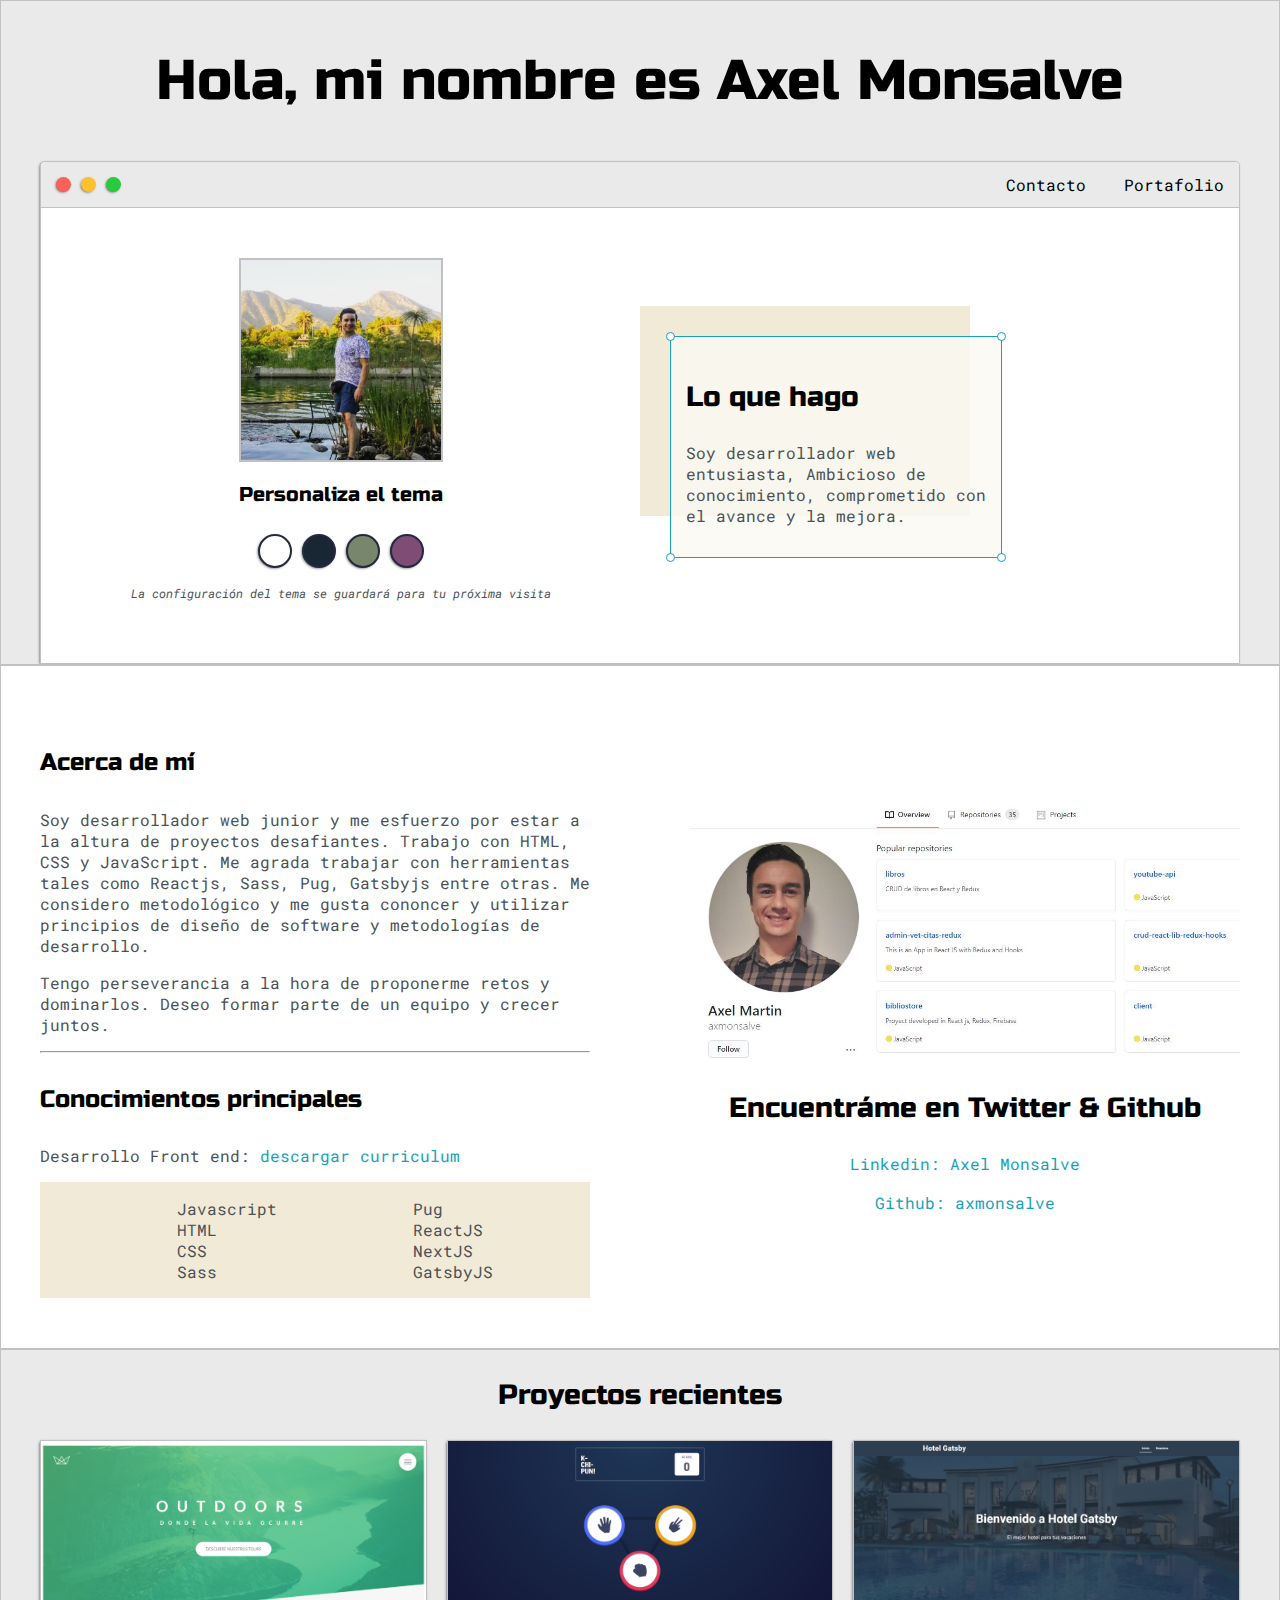
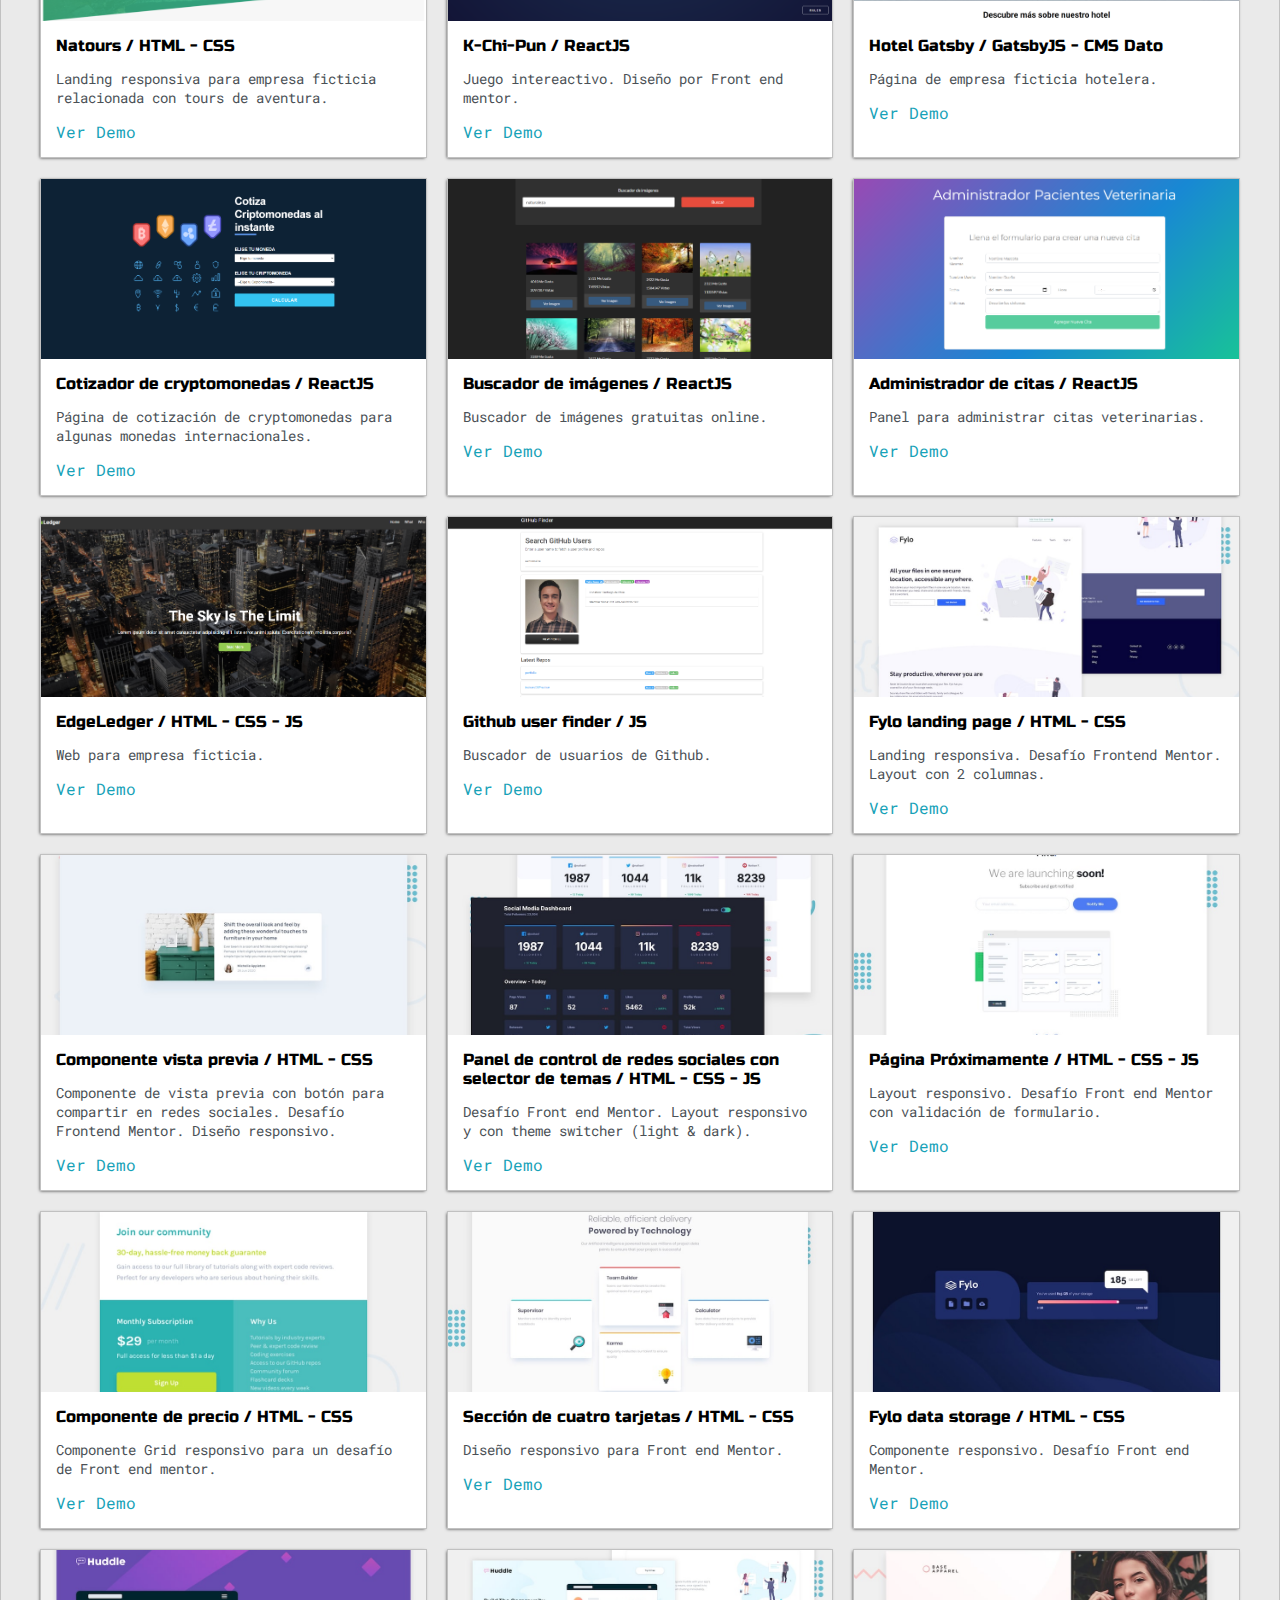
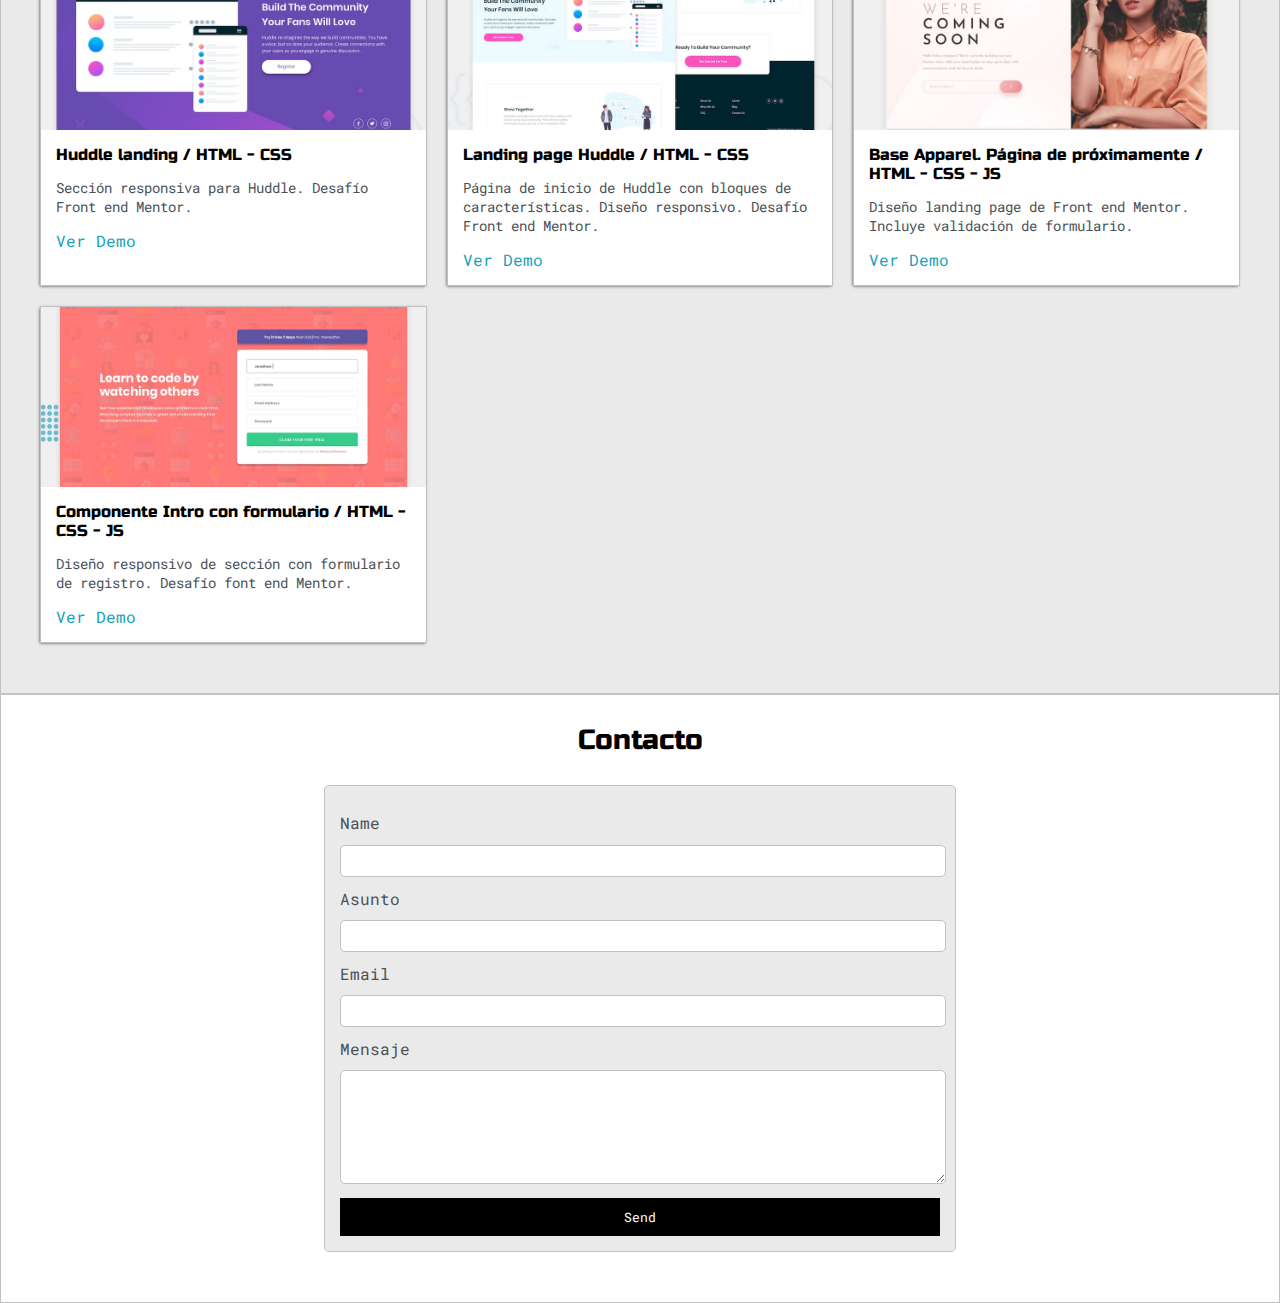
<file: index.html>
<!DOCTYPE html>
<html lang="en">
  <head>
    <meta charset="UTF-8" />
    <meta name="viewport" content="width=device-width, initial-scale=1.0" />
    <link
      href="https://fonts.googleapis.com/css2?family=Roboto+Mono:wght@500&family=Russo+One&display=swap"
      rel="stylesheet"
    />

    <link rel="stylesheet" href="default.css" />
    <link id="theme-style" rel="stylesheet" href="" />
    <title>Axel Monsalve || Web Developer</title>
  </head>
  <body>
    <section class="s1">
      <div class="main-container">
        <div class="greeting-wrapper">
          <h1>Hola, mi nombre es Axel Monsalve</h1>
        </div>
        <!-- <p>Aquí una frase</p>
        <a href="#">Link</a> -->
        <div class="intro-wrapper">
          <div class="nav-wrapper">
            <div class="dots-wrapper">
              <div id="dot-1" class="browser-dot"></div>
              <div id="dot-2" class="browser-dot"></div>
              <div id="dot-3" class="browser-dot"></div>
            </div>
            <ul id="navigation">
              <li><a href="#contact-form">Contacto</a></li>
              <li><a href="#portfolio">Portafolio</a></li>
              <!-- <li><a href="#">Contact</a></li> -->
            </ul>
          </div>
          <div class="left-column">
            <img id="profile_pic" src="./images/me4.jpg" alt="Axel" />
            <h5 style="text-align: center; line-height: 0;">
              Personaliza el tema
            </h5>
            <div class="theme-options-wrapper">
              <div data-mode="light" class="theme-dot" id="light-mode"></div>
              <div data-mode="blue" class="theme-dot" id="blue-mode"></div>
              <div data-mode="green" class="theme-dot" id="green-mode"></div>
              <div data-mode="purple" class="theme-dot" id="purple-mode"></div>
            </div>
            <p id="settings-note">
              La configuración del tema se guardará para tu próxima visita
            </p>
          </div>
          <div class="right-column">
            <div id="preview-shadow">
              <div id="preview">
                <div id="corner-tl" class="corner"></div>
                <div id="corner-tr" class="corner"></div>
                <h3>Lo que hago</h3>
                <p>
                  Soy desarrollador web entusiasta, Ambicioso de conocimiento,
                  comprometido con el avance y la mejora.
                </p>
                <div id="corner-br" class="corner"></div>
                <div id="corner-bl" class="corner"></div>
              </div>
            </div>
          </div>
        </div>
      </div>
    </section>

    <section class="s2">
      <div class="main-container">
        <div class="about-wrapper">
          <div class="about-me">
            <h4>Acerca de mí</h4>
            <p>
              <!-- Soy desarrollador web junior y mis objetivos son claros;
              disciplina y colaboración. Además de estar actualizado con las
              tecnologías Front end para desplegar lo mejor de mí en éste rubro. -->

              Soy desarrollador web junior y me esfuerzo por estar a la altura
              de proyectos desafiantes. Trabajo con HTML, CSS y JavaScript. Me
              agrada trabajar con herramientas tales como Reactjs, Sass, Pug,
              Gatsbyjs entre otras. Me considero metodológico y me gusta
              cononcer y utilizar principios de diseño de software y
              metodologías de desarrollo.
            </p>

            <p>
              Tengo perseverancia a la hora de proponerme retos y dominarlos.
              Deseo formar parte de un equipo y crecer juntos.
            </p>

            <hr />

            <h4>Conocimientos principales</h4>

            <p>
              Desarrollo Front end:
              <a target="_blank" href="Axel_Monsalve_CV.pdf"
                >descargar curriculum</a
              >
            </p>

            <div id="skills">
              <ul>
                <li>Javascript</li>
                <li>HTML</li>
                <li>CSS</li>
                <li>Sass</li>
              </ul>

              <ul>
                <li>Pug</li>
                <li>ReactJS</li>
                <li>NextJS</li>
                <li>GatsbyJS</li>
              </ul>
            </div>
          </div>

          <div class="social-links">
            <img src="./images/socialgithub.JPG" alt="social" id="social_img" />
            <h3>Encuentráme en Twitter & Github</h3>
            <a target="_blank" href="https://www.linkedin.com/in/axel-monsalve/"
              >Linkedin: Axel Monsalve</a
            >
            <br />
            <a target="_blank" href="https://github.com/axmonsalve"
              >Github: axmonsalve</a
            >
          </div>
        </div>
      </div>
    </section>

    <section class="s1" id="portfolio">
      <div class="main-container">
        <h3 style="text-align: center;">Proyectos recientes</h3>

        <div class="post-wrapper">
          <div class="post">
            <a
              href="https://vigilant-torvalds-37fbed.netlify.app/"
              target="_blank"
            >
              <img
                class="thumbnail"
                src="./images/natours.png"
                alt="Article component"
              />
            </a>
            <div class="post-preview">
              <h6 class="post-title">
                Natours / HTML - CSS
              </h6>
              <p class="post-intro">
                Landing responsiva para empresa ficticia relacionada con tours
                de aventura.
              </p>
              <a
                href="https://vigilant-torvalds-37fbed.netlify.app/"
                target="_blank"
                >Ver Demo</a
              >
            </div>
          </div>

          <div class="post">
            <a href="https://k-chi-pun-reactjs.netlify.app/" target="_blank">
              <img
                class="thumbnail"
                src="./images/k-chi-pun.png"
                alt="Article component"
              />
            </a>
            <div class="post-preview">
              <h6 class="post-title">
                K-Chi-Pun / ReactJS
              </h6>
              <p class="post-intro">
                Juego intereactivo. Diseño por Front end mentor.
              </p>
              <a href="https://k-chi-pun-reactjs.netlify.app/" target="_blank"
                >Ver Demo</a
              >
            </div>
          </div>

          <div class="post">
            <a href="https://gatsby-hotel.netlify.app/" target="_blank">
              <img
                class="thumbnail"
                src="./images/gatsby-hotel.png"
                alt="Article component"
              />
            </a>
            <div class="post-preview">
              <h6 class="post-title">
                Hotel Gatsby / GatsbyJS - CMS Dato
              </h6>
              <p class="post-intro">
                Página de empresa ficticia hotelera.
              </p>
              <a href="https://gatsby-hotel.netlify.app/" target="_blank"
                >Ver Demo</a
              >
            </div>
          </div>

          <div class="post">
            <a
              href="https://cotizador-criptomonedas-2apis-react-hooks.netlify.app/"
              target="_blank"
            >
              <img
                class="thumbnail"
                src="./images/cotizador.png"
                alt="Article component"
              />
            </a>
            <div class="post-preview">
              <h6 class="post-title">
                Cotizador de cryptomonedas / ReactJS
              </h6>
              <p class="post-intro">
                Página de cotización de cryptomonedas para algunas monedas
                internacionales.
              </p>
              <a
                href="https://cotizador-criptomonedas-2apis-react-hooks.netlify.app/"
                target="_blank"
                >Ver Demo</a
              >
            </div>
          </div>

          <div class="post">
            <a
              href="https://buscador-imagenes-react-hooks-pixabayapi.netlify.app/"
              target="_blank"
            >
              <img
                class="thumbnail"
                src="./images/buscador-imgs.png"
                alt="Article component"
              />
            </a>
            <div class="post-preview">
              <h6 class="post-title">
                Buscador de imágenes / ReactJS
              </h6>
              <p class="post-intro">
                Buscador de imágenes gratuitas online.
              </p>
              <a
                href="https://buscador-imagenes-react-hooks-pixabayapi.netlify.app/"
                target="_blank"
                >Ver Demo</a
              >
            </div>
          </div>

          <div class="post">
            <a href="https://admin-veterinaria.netlify.app/" target="_blank">
              <img
                class="thumbnail"
                src="./images/citas.png"
                alt="Article component"
              />
            </a>
            <div class="post-preview">
              <h6 class="post-title">
                Administrador de citas / ReactJS
              </h6>
              <p class="post-intro">
                Panel para administrar citas veterinarias.
              </p>
              <a href="https://admin-veterinaria.netlify.app/" target="_blank"
                >Ver Demo</a
              >
            </div>
          </div>

          <div class="post">
            <a
              href="https://edgeledger-layout-practice.netlify.app/"
              target="_blank"
            >
              <img
                class="thumbnail"
                src="./images/edgeledger.png"
                alt="Article component"
              />
            </a>
            <div class="post-preview">
              <h6 class="post-title">
                EdgeLedger / HTML - CSS - JS
              </h6>
              <p class="post-intro">
                Web para empresa ficticia.
              </p>
              <a
                href="https://edgeledger-layout-practice.netlify.app/"
                target="_blank"
                >Ver Demo</a
              >
            </div>
          </div>

          <div class="post">
            <a href="https://githubsearchappjs.netlify.app/" target="_blank">
              <img
                class="thumbnail"
                src="./images/githubfinder.png"
                alt="Article component"
              />
            </a>
            <div class="post-preview">
              <h6 class="post-title">
                Github user finder / JS
              </h6>
              <p class="post-intro">
                Buscador de usuarios de Github.
              </p>
              <a href="https://githubsearchappjs.netlify.app/" target="_blank"
                >Ver Demo</a
              >
            </div>
          </div>

          <div class="post">
            <a
              href="https://axmonsalve.github.io/fylo-landing-page-with-two-column-layout-master/"
              target="_blank"
            >
              <img
                class="thumbnail"
                src="./images/fylo-landing-2-cols.jpg"
                alt="Article component"
              />
            </a>
            <div class="post-preview">
              <h6 class="post-title">
                Fylo landing page / HTML - CSS
              </h6>
              <p class="post-intro">
                Landing responsiva. Desafío Frontend Mentor. Layout con 2
                columnas.
              </p>
              <a
                href="https://axmonsalve.github.io/fylo-landing-page-with-two-column-layout-master/"
                target="_blank"
                >Ver Demo</a
              >
            </div>
          </div>

          <div class="post">
            <a
              href="https://axmonsalve.github.io/article-preview-component-master/"
              target="_blank"
            >
              <img
                class="thumbnail"
                src="./images/article-prev-component.jpg"
                alt="Article component"
              />
            </a>
            <div class="post-preview">
              <h6 class="post-title">Componente vista previa / HTML - CSS</h6>
              <p class="post-intro">
                Componente de vista previa con botón para compartir en redes
                sociales. Desafío Frontend Mentor. Diseño responsivo.
              </p>
              <a
                href="https://axmonsalve.github.io/article-preview-component-master/"
                target="_blank"
                >Ver Demo</a
              >
            </div>
          </div>

          <div class="post">
            <a
              href="https://axmonsalve.github.io/social-media-dashboard-with-theme-switcher-master/"
              target="_blank"
            >
              <img
                class="thumbnail"
                src="./images/social-media-dashboard.jpg"
                alt="Article component"
              />
            </a>
            <div class="post-preview">
              <h6 class="post-title">
                Panel de control de redes sociales con selector de temas / HTML
                - CSS - JS
              </h6>
              <p class="post-intro">
                Desafío Front end Mentor. Layout responsivo y con theme switcher
                (light & dark).
              </p>
              <a
                href="https://axmonsalve.github.io/social-media-dashboard-with-theme-switcher-master/"
                target="_blank"
                >Ver Demo</a
              >
            </div>
          </div>

          <div class="post">
            <a
              target="_blank"
              href="https://axmonsalve.github.io/ping-coming-soon-page-master/"
            >
              <img
                class="thumbnail"
                src="./images/ping-coming-soon.jpg"
                alt="Article component"
              />
            </a>
            <div class="post-preview">
              <h6 class="post-title">Página Próximamente / HTML - CSS - JS</h6>
              <p class="post-intro">
                Layout responsivo. Desafío Front end Mentor con validación de
                formulario.
              </p>
              <a
                target="_blank"
                href="https://axmonsalve.github.io/ping-coming-soon-page-master/"
                >Ver Demo</a
              >
            </div>
          </div>

          <div class="post">
            <a
              href="https://axmonsalve.github.io/single-price-grid-component-master/"
              target="_blank"
            >
              <img
                class="thumbnail"
                src="./images/price-grid-component.jpg"
                alt="Article component"
              />
            </a>
            <div class="post-preview">
              <h6 class="post-title">Componente de precio / HTML - CSS</h6>
              <p class="post-intro">
                Componente Grid responsivo para un desafío de Front end mentor.
              </p>
              <a
                href="https://axmonsalve.github.io/single-price-grid-component-master/"
                target="_blank"
                >Ver Demo</a
              >
            </div>
          </div>

          <div class="post">
            <a
              href="https://axmonsalve.github.io/four-card-feature-section-master/"
              target="_blank"
            >
              <img
                class="thumbnail"
                src="./images/four-card.jpg"
                alt="Article component"
              />
            </a>
            <div class="post-preview">
              <h6 class="post-title">
                Sección de cuatro tarjetas / HTML - CSS
              </h6>
              <p class="post-intro">Diseño responsivo para Front end Mentor.</p>
              <a
                href="https://axmonsalve.github.io/four-card-feature-section-master/"
                target="_blank"
                >Ver Demo</a
              >
            </div>
          </div>

          <div class="post">
            <a
              href="https://axmonsalve.github.io/fylo-data-storage-component-master/"
              target="_blank"
            >
              <img
                class="thumbnail"
                src="./images/fylo-data-storage-component.jpg"
                alt="Article component"
              />
            </a>
            <div class="post-preview">
              <h6 class="post-title">Fylo data storage / HTML - CSS</h6>
              <p class="post-intro">
                Componente responsivo. Desafío Front end Mentor.
              </p>
              <a
                href="https://axmonsalve.github.io/fylo-data-storage-component-master/"
                target="_blank"
                >Ver Demo</a
              >
            </div>
          </div>

          <div class="post">
            <a
              href="https://axmonsalve.github.io/huddle-landing-page-with-single-introductory-section-master/"
              target="_blank"
            >
              <img
                class="thumbnail"
                src="./images/huddle-landing-section.jpg"
                alt="Article component"
              />
            </a>
            <div class="post-preview">
              <h6 class="post-title">Huddle landing / HTML - CSS</h6>
              <p class="post-intro">
                Sección responsiva para Huddle. Desafío Front end Mentor.
              </p>
              <a
                href="https://axmonsalve.github.io/huddle-landing-page-with-single-introductory-section-master/"
                target="_blank"
                >Ver Demo</a
              >
            </div>
          </div>

          <div class="post">
            <a
              href="https://axmonsalve.github.io/huddle-landing-page-with-alternating-feature-blocks-master/"
              target="_blank"
            >
              <img
                class="thumbnail"
                src="./images/huddle-landingpage.jpg"
                alt="Article component"
              />
            </a>
            <div class="post-preview">
              <h6 class="post-title">Landing page Huddle / HTML - CSS</h6>
              <p class="post-intro">
                Página de inicio de Huddle con bloques de características.
                Diseño responsivo. Desafío Front end Mentor.
              </p>
              <a
                href="https://axmonsalve.github.io/huddle-landing-page-with-alternating-feature-blocks-master/"
                target="_blank"
                >Ver Demo</a
              >
            </div>
          </div>

          <div class="post">
            <a
              href="https://axmonsalve.github.io/base-apparel-coming-soon-master/"
              target="_blank"
            >
              <img
                class="thumbnail"
                src="./images/base-apparel.jpg"
                alt="Article component"
              />
            </a>
            <div class="post-preview">
              <h6 class="post-title">
                Base Apparel. Página de próximamente / HTML - CSS - JS
              </h6>
              <p class="post-intro">
                Diseño landing page de Front end Mentor. Incluye validación de
                formulario.
              </p>
              <a
                href="https://axmonsalve.github.io/base-apparel-coming-soon-master/"
                target="_blank"
                >Ver Demo</a
              >
            </div>
          </div>

          <div class="post">
            <a
              href="https://axmonsalve.github.io/intro-component-with-signup-form-master/"
              target="_blank"
            >
              <img
                class="thumbnail"
                src="./images/sign-up-component1.jpg"
                alt="Article component"
              />
            </a>
            <div class="post-preview">
              <h6 class="post-title">
                Componente Intro con formulario / HTML - CSS - JS
              </h6>
              <p class="post-intro">
                Diseño responsivo de sección con formulario de registro. Desafío
                font end Mentor.
              </p>
              <a
                href="https://axmonsalve.github.io/intro-component-with-signup-form-master/"
                target="_blank"
                >Ver Demo</a
              >
            </div>
          </div>
        </div>
      </div>
    </section>

    <section class="s2">
      <div class="main-container">
        <h3 style="text-align: center;">Contacto</h3>

        <form
          id="contact-form"
          action="https://formsubmit.co/axel.monsalve.ponce@gmail.com"
          method="POST"
        >
          <label>Name</label>
          <input type="text" name="name" class="input-field" required />

          <label>Asunto</label>
          <input type="text" name="subject" class="input-field" />

          <label>Email</label>
          <input type="email" name="email" class="input-field" required />

          <label>Mensaje</label>
          <textarea name="message" class="input-field"></textarea>
          <input type="submit" value="Send" id="submit-btn" />
          <input type="hidden" name="_captcha" value="false" />
          <input
            type="hidden"
            name="_next"
            value="http://127.0.0.1:5501/index.html"
          />
        </form>
      </div>
    </section>

    <script src="script.js"></script>
  </body>
</html>
</file>
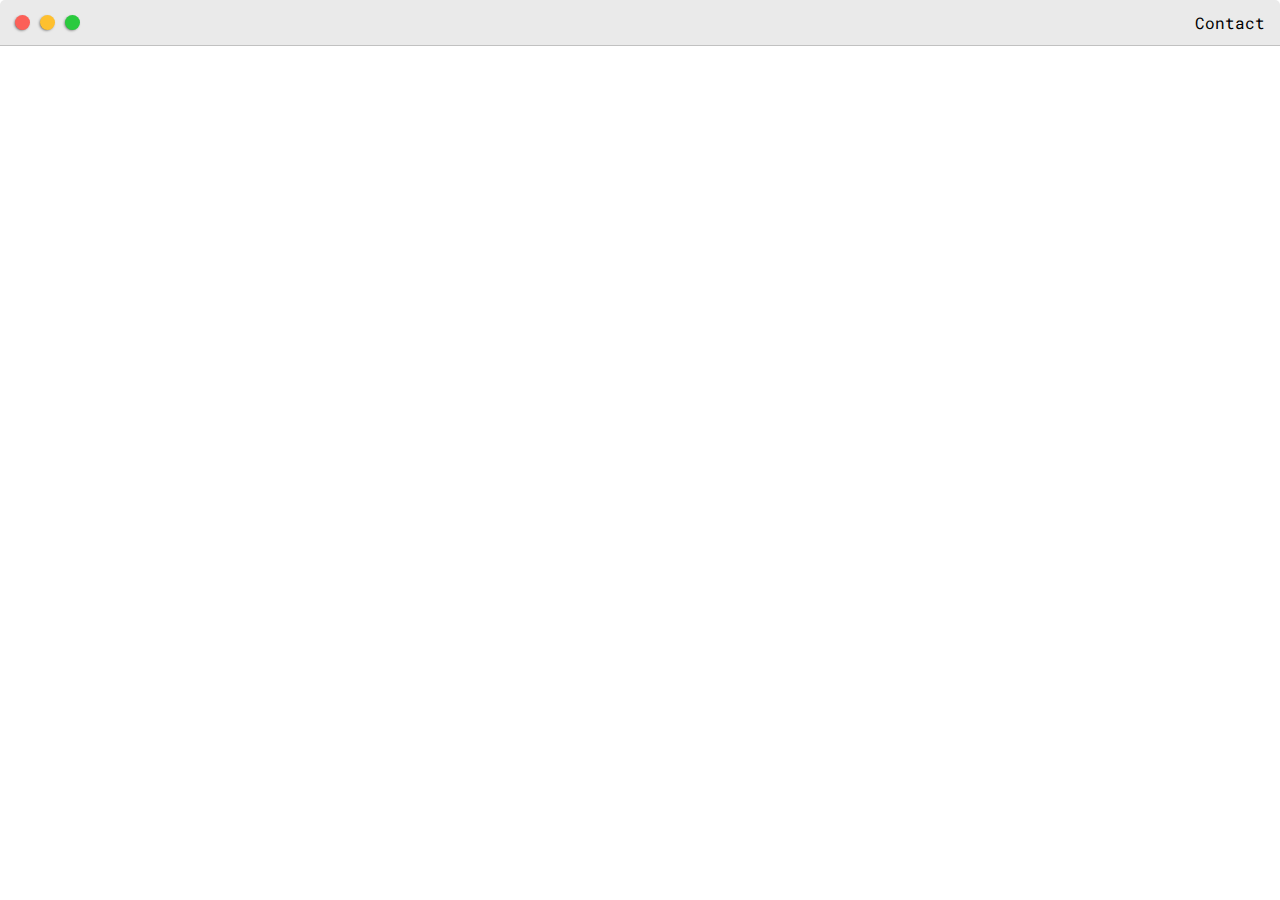
<file: post.html>
<!DOCTYPE html>
<html lang="en">
  <head>
    <meta charset="UTF-8" />
    <meta name="viewport" content="width=device-width, initial-scale=1.0" />
    <link
      href="https://fonts.googleapis.com/css2?family=Roboto+Mono:wght@500&family=Russo+One&display=swap"
      rel="stylesheet"
    />

    <link rel="stylesheet" href="default.css" />
    <title>Axel Monsalve || Web Developer</title>
  </head>

  <body>
    <div class="nav-wrapper">
      <div class="dots-wrapper">
        <div id="dot-1" class="browser-dot"></div>
        <div id="dot-2" class="browser-dot"></div>
        <div id="dot-3" class="browser-dot"></div>
      </div>

      <ul id="navigation">
        <li><a href="#">Contact</a></li>
        <!-- <li><a href="#">Contact</a></li> -->
      </ul>
    </div>
  </body>
</html>
</file>
<file: default.css>
:root {
  --mainColor: #eaeaea;
  --secondaryColor: #fff;
  --borderColor: #c1c1c1;
  --mainText: black;
  --secondaryText: #4b5156;
  --themeDotBorder: #24293e;
  --previewBg: rgba(251, 249, 243, 0.8);
  --previewShadow: #f0ead6;
  --btnColor: #000;
}

html,
body {
  margin: 0;
  padding: 0;
}

html {
  scroll-behavior: smooth;
}

body * {
  transition: .3s;
}


h1,
h2,
h3,
h4,
h5,
h6,
strong {
  color: var(--mainText);
  font-family: 'Russo One', sans-serif;
  font-weight: 500;
  ;
}

a,
p,
span,
li,
label,
input,
textarea {
  color: var(--secondaryText);
  font-family: 'Roboto Mono', monospace;
}

a {
  text-decoration: none;
  color: #17a2b8;
}

ul {
  list-style: none;
}

h1 {
  font-size: 56px;
}

h2 {
  font-size: 36px;
}

h3 {
  font-size: 28px;
}

h4 {
  font-size: 24px;
}

h5 {
  font-size: 20px;
}

h6 {
  font-size: 16px;
}

.s1 {
  background-color: var(--mainColor);
  border: 1px solid var(--borderColor);
  overflow: auto;
}

.s2 {
  background-color: var(--secondaryColor);
  border: 1px solid var(--borderColor);
  overflow: auto;
}

.main-container {
  width: 1200px;
  margin: 0 auto;
}

.greeting-wrapper {
  display: grid;
  /* border: 2px dotted lightcoral;  */
  min-height: 10em;
  justify-content: center;
  align-content: center;
}

.intro-wrapper {
  background-color: var(--secondaryColor);
  border: 1px solid var(--borderColor);
  border-radius: 5px 5px 0 0;
  -webkit-box-shadow: -1px 1px 3px -1px rgba(0, 0, 0, 0.75);
  -moz-box-shadow: -1px 1px 3px -1px rgba(0, 0, 0, 0.75);
  box-shadow: -1px 1px 3px -1px rgba(0, 0, 0, 0.75);
  display: grid;
  grid-template-columns: 1fr 1fr;
  /* grid-template-rows: 3em 30em; */
  grid-template-areas:
    'nav-wrapper nav-wrapper'
    'left-column right-column'
  ;
}

.nav-wrapper {
  grid-area: nav-wrapper;
  display: flex;
  justify-content: space-between;
  align-items: center;
  border-radius: 5px 5px 0 0;
  /* border: 1px dashed lightcoral; */
  border-bottom: 1px solid var(--borderColor);
  background-color: var(--mainColor);
}

#navigation {
  margin: 0;
  padding: 10px;
}

#navigation a {
  color: var(--mainText);
  margin-left: 24px;
}

#navigation li {
  display: inline-block;
  margin-right: 5px;
  margin-left: 5px;
}

.dots-wrapper {
  display: flex;
  padding: 10px;
}

#dot-1 {
  background-color: #fc6058;
}

#dot-2 {
  background-color: #fec02f;
}

#dot-3 {
  background-color: #2aca3e;
}

.browser-dot {
  background-color: black;
  margin: 5px;
  height: 15px;
  width: 15px;
  border-radius: 50%;
  -webkit-box-shadow: -1px 1px 3px -1px rgba(0, 0, 0, 0.75);
  -moz-box-shadow: -1px 1px 3px -1px rgba(0, 0, 0, 0.75);
  box-shadow: -1px 1px 3px -1px rgba(0, 0, 0, 0.75);
}

.left-column {
  grid-area: left-column;
  padding-top: 50px;
  padding-bottom: 50px;
}

#profile_pic {
  display: block;
  margin: 0 auto;
  width: 200px;
  height: 200px;
  object-fit: cover;
  object-position: center right;
  border: 2px solid var(--borderColor);

}

.theme-options-wrapper {
  display: flex;
  justify-content: center;
}

.theme-dot {
  height: 30px;
  width: 30px;
  border-radius: 50%;
  background-color: black;

  margin: 5px;
  border: 2px solid var(--themeDotBorder);

  -webkit-box-shadow: -1px 1px 3px -1px rgba(0, 0, 0, 0.75);
  -moz-box-shadow: -1px 1px 3px -1px rgba(0, 0, 0, 0.75);
  box-shadow: -1px 1px 3px -1px rgba(0, 0, 0, 0.75);

  cursor: pointer;

}

.theme-dot:hover {
  border-width: 5px;
}

#light-mode {
  background-color: #fff;
}

#blue-mode {
  background-color: #192734;
}

#green-mode {
  background-color: #78866b;
}

#purple-mode {
  background-color: #7e4c74;
}

#settings-note {
  font-size: 12px;
  font-style: italic;
  text-align: center;
}


/* RIGHT COLUMN  */
.right-column {
  grid-area: right-column;
  display: grid;
  align-content: center;

  padding-top: 22px;
  padding-bottom: 70px;
}

#preview-shadow {
  background-color: var(--previewShadow);
  width: 300px;
  height: 180px;
  padding-left: 30px;
  padding-top: 30px;
}

#preview {
  width: 300px;
  border: 1.5px solid #17a2b8;
  background-color: var(--previewBg);
  padding: 15px;
  position: relative;
}

/* <<<CORNERS INTRO>>>  */
.corner {
  width: 7px;
  height: 7px;
  border-radius: 50px;
  border: 1.5px solid #17a2b8;
  background-color: #fff;
  position: absolute;
}

#corner-tl {
  top: -5px;
  left: -5px;
}

#corner-tr {
  top: -5px;
  right: -5px;
}

#corner-br {
  bottom: -5px;
  right: -5px;
}

#corner-bl {
  bottom: -5px;
  left: -5px;
}

.about-wrapper {
  display: grid;
  grid-template-columns: repeat(auto-fit, minmax(320px, 1fr));
  padding-bottom: 50px;
  padding-top: 50px;
  gap: 100px;

}

#skills {
  display: flex;
  justify-content: space-evenly;
  background-color: var(--previewShadow);
}

.social-links {
  display: grid;
  align-content: center;
  text-align: center;
}

#social_img {
  width: 100%;
}

.post-wrapper {
  display: grid;
  grid-template-columns: repeat(auto-fit, minmax(320px, 1fr));
  gap: 20px;
  justify-content: center;
  padding-bottom: 50px;
}

.post {
  border: 1px solid var(--borderColor);
  -webkit-box-shadow: -1px 1px 3px -1px rgba(0, 0, 0, 0.75);
  -moz-box-shadow: -1px 1px 3px -1px rgba(0, 0, 0, 0.75);
  box-shadow: -1px 1px 3px -1px rgba(0, 0, 0, 0.75);
  background-color: #fff;
}

.thumbnail {
  width: 100%;
  height: 180px;
  display: block;
  object-fit: cover;
}

.post-preview {
  background-color: #fff;
  padding: 15px;
}

.post-title {
  color: black;
  margin: 0;
}

.post-intro {
  color: #4b5156;
  font-size: 14px;
}

#submit-btn {
  margin-top: 10px;
  width: 100%;
  padding-top: 10px;
  padding-bottom: 10px;
  color: #fff;
  background-color: var(--btnColor);
  border: none;
}

#contact-form {
  display: block;
  max-width: 600px;
  margin: 0 auto;
  border: 1px solid var(--borderColor);
  padding: 15px;
  border-radius: 5px;
  background-color: var(--mainColor);
  margin-bottom: 50px;
}

#contact-form label {
  line-height: 2.7em;
}

#contact-form textarea {
  min-height: 100px;
  font-size: 14px;
}

.input-field {
  width: 100%;
  padding-top: 10px;
  padding-bottom: 10x;
  background-color: var(--secondaryColor);
  border-radius: 5px;
  border: 1px solid var(--borderColor);
  font-size: 14px;
}




@media screen and (max-width: 768px) {

  .intro-wrapper {
    grid-template-columns: 1fr;
    grid-template-areas: 'nav-wrapper'
      'left-column'
      'right-column'
    ;
  }

  .right-column {
    justify-content: center;
  }
}

@media screen and (max-width: 1200px) {
  .main-container {
    width: 95%;
  }
}
</file>
